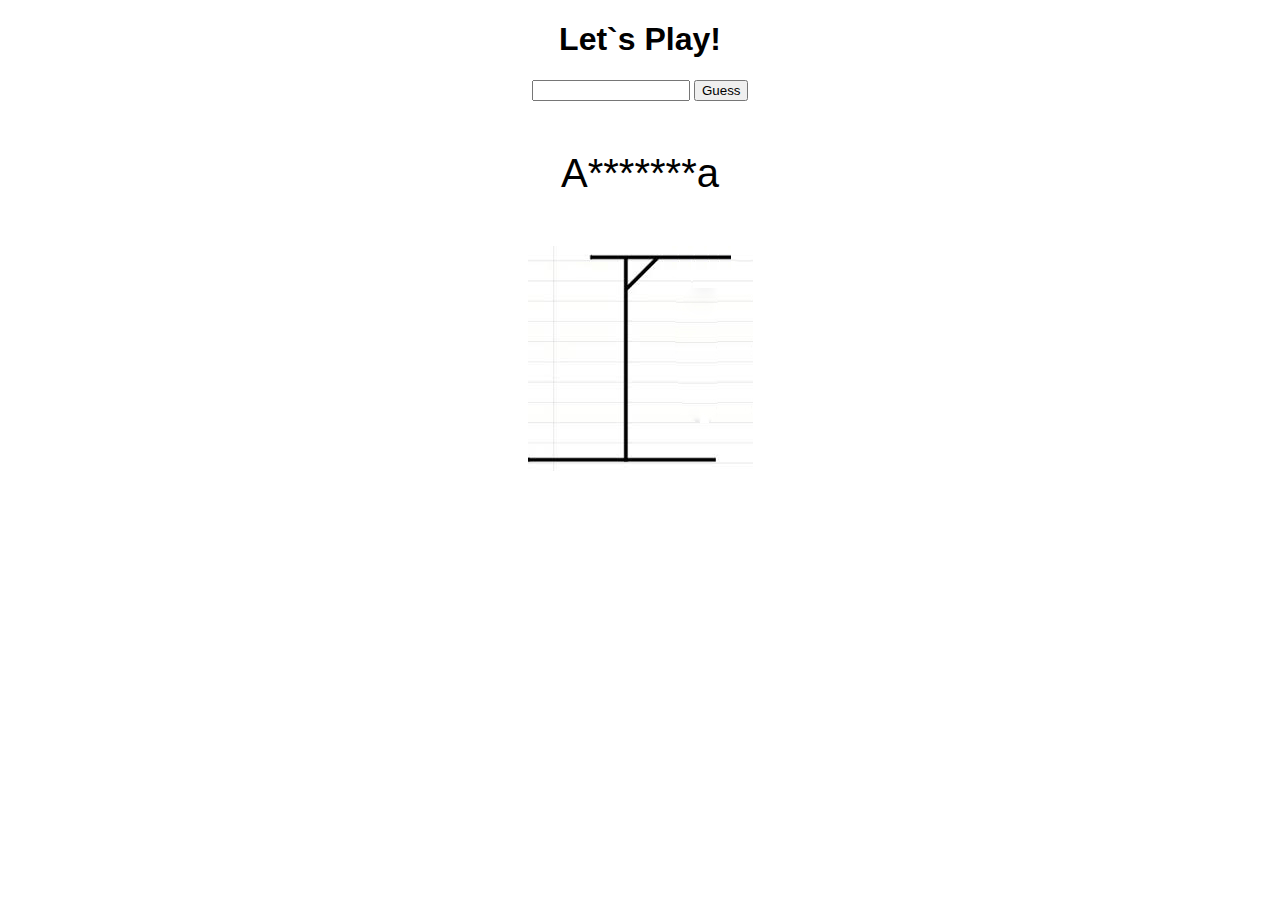
<file: Besenica/index.html>
<!DOCTYPE html>
<html>
    <head>
        <title>Besenica</title>
        <meta charset="UTF-8">
        <meta name="viewport" content="width=device-width, initial-scale=1.0">
        <link rel='stylesheet' type='text/css' href='include/style.css'/>
        <script type='text/javascript' src='include/jquery-2.0.3.js'></script>
        <script type='text/javascript' src='include/main.js'></script>
    </head>
    <body>
        <div id="container">
            <h1>Let`s Play!</h1>
            <input id="letter" type="text" />
            <input id="button" type="button" value="Guess" />
            <div id="word-container">
                
            </div>
            <div id="img-container">
                <img src="images/1.jpg" alt="" />
            </div>
        </div>

    </body>
</html>
</file>
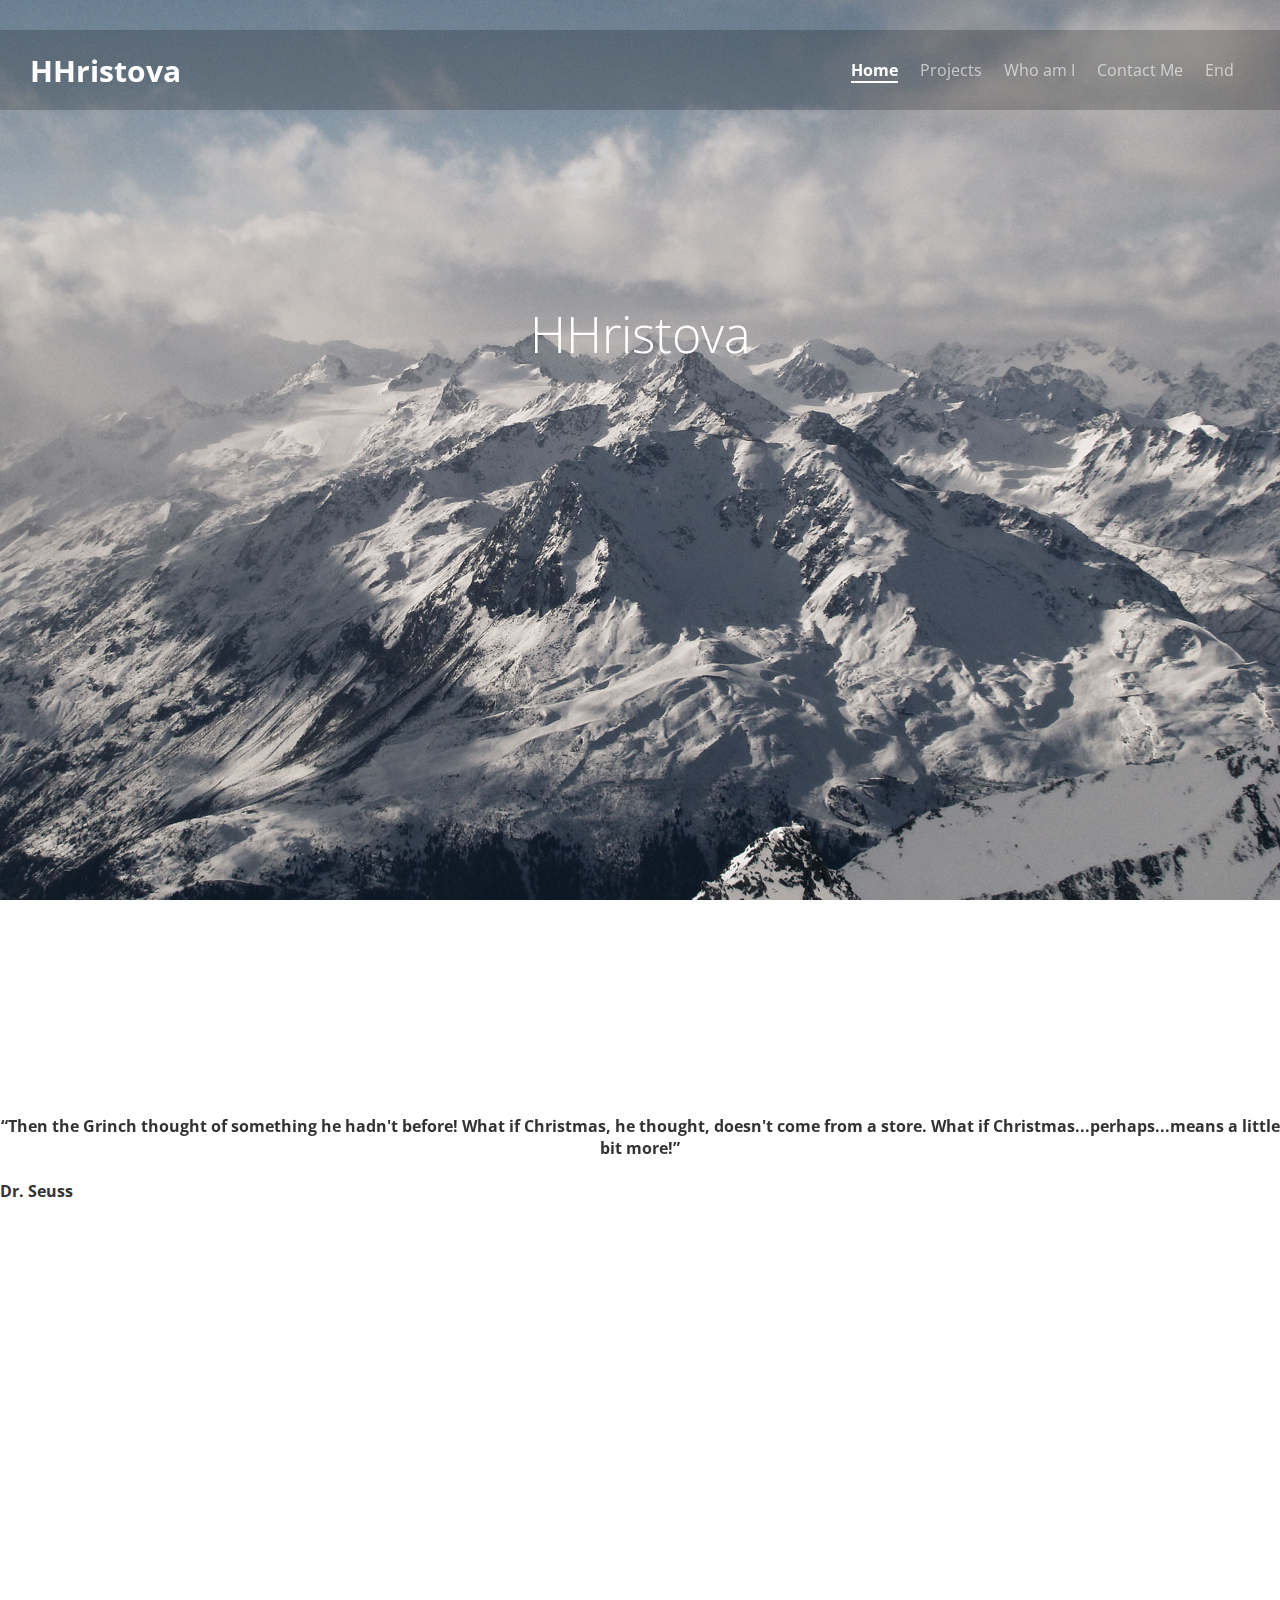
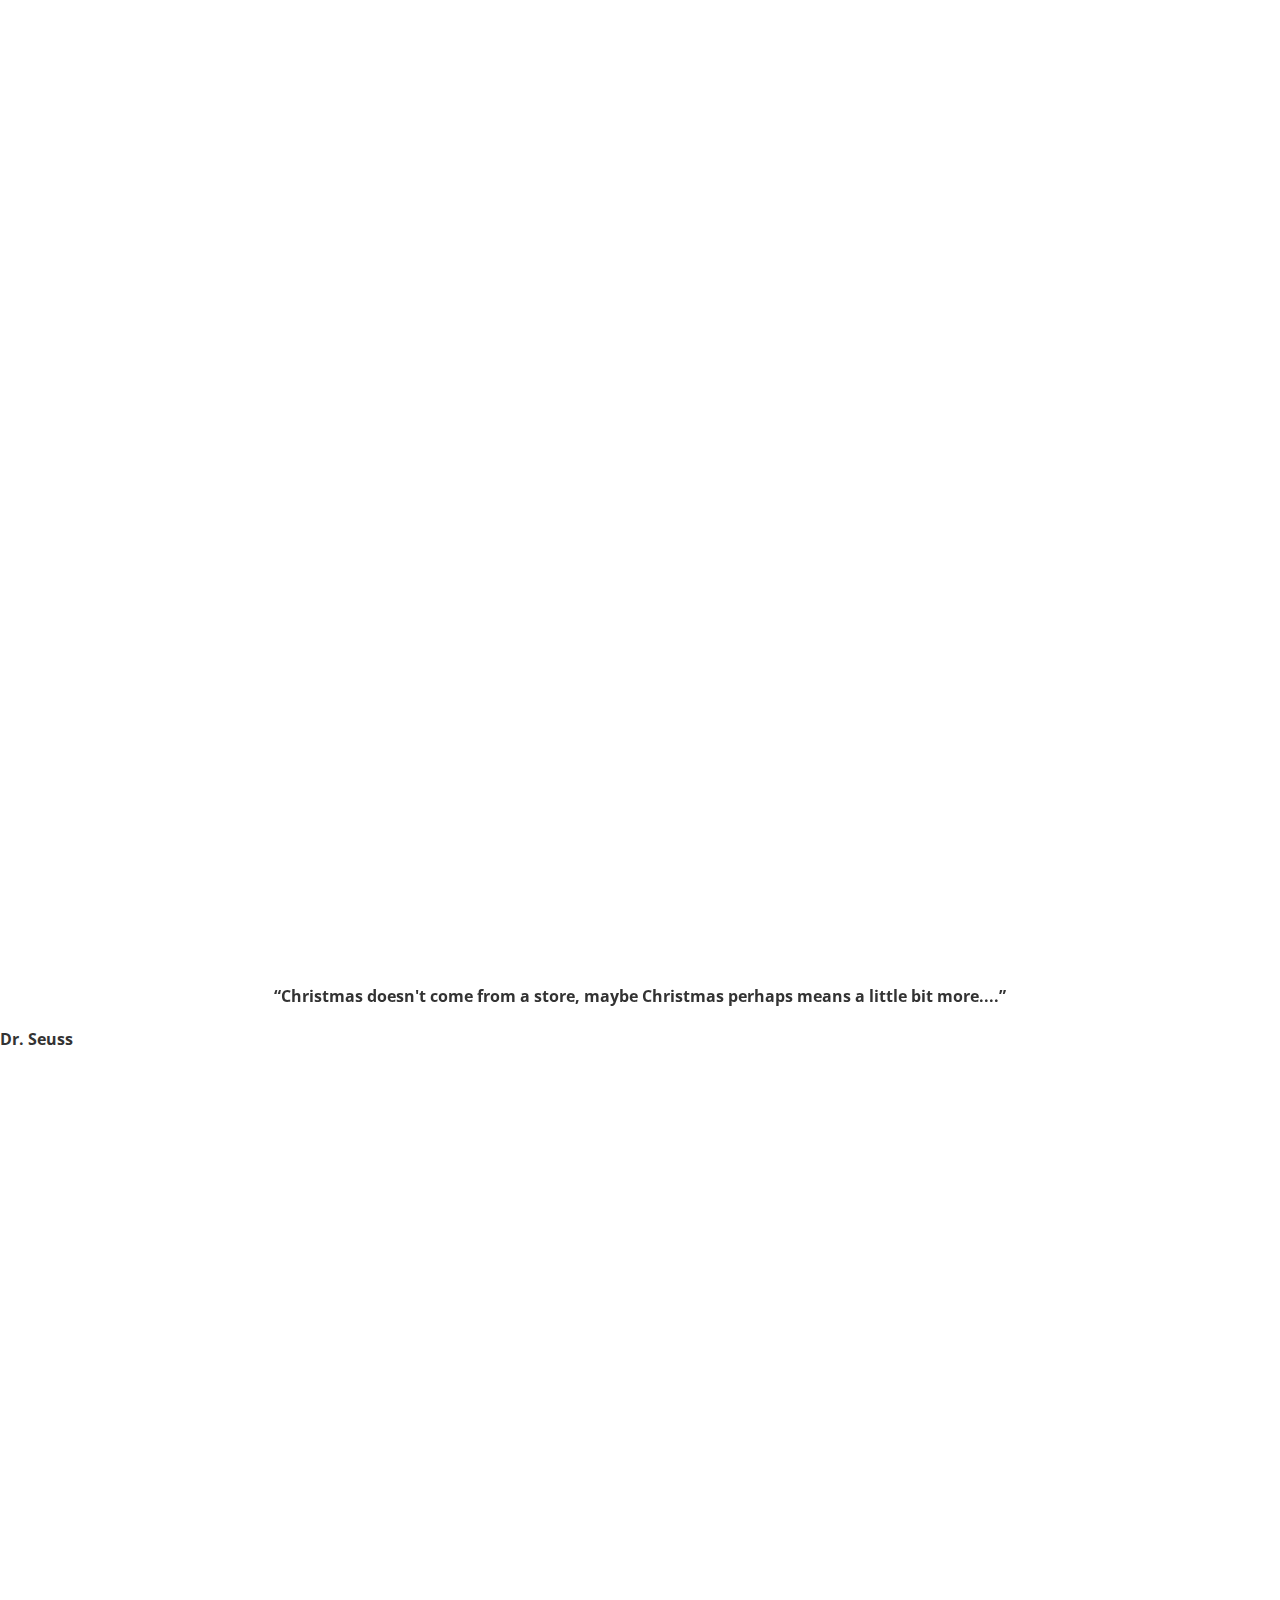
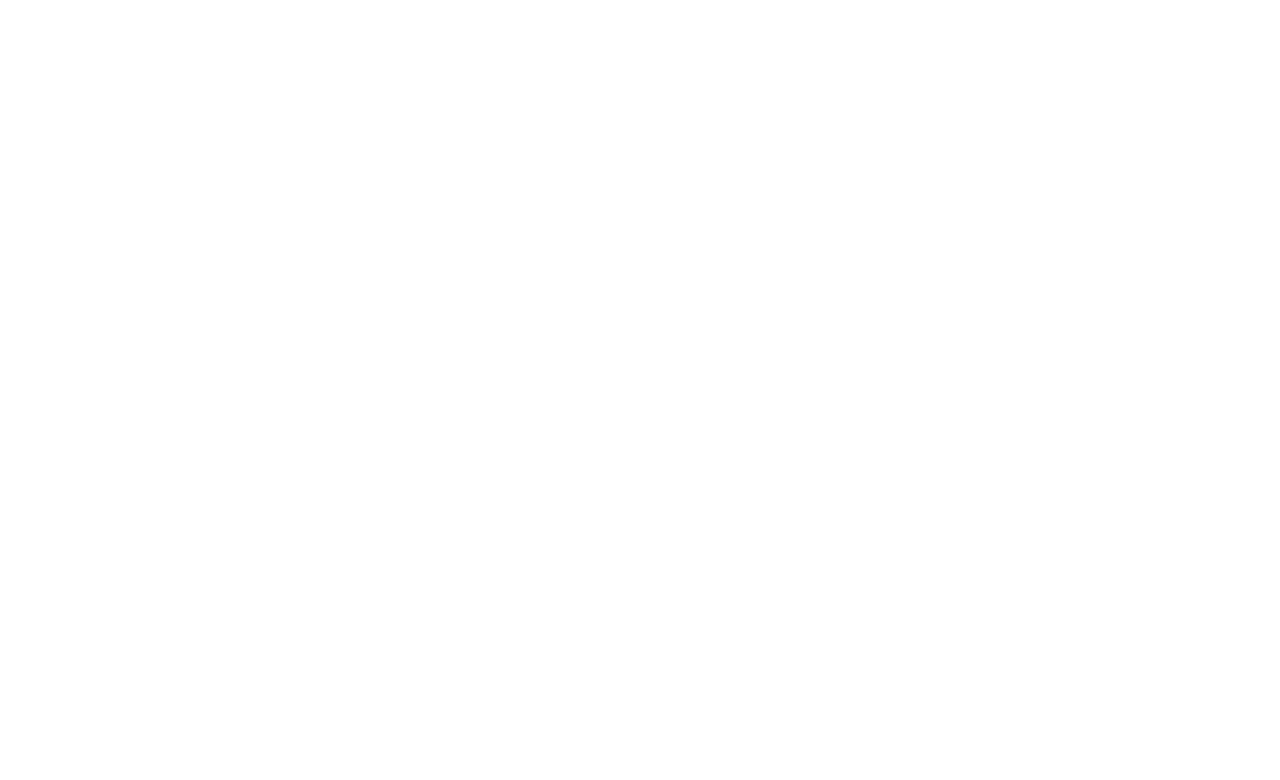
<file: Parallax Effect/index.html>
<!DOCTYPE html>
<html>
    <head>
        <title>TODO supply a title</title>
        <meta charset="UTF-8">
        <meta name="viewport" content="width=device-width, initial-scale=1.0">
        <link href='http://fonts.googleapis.com/css?family=Open+Sans:400,300,600,700,800' rel='stylesheet' type='text/css'>
        <link rel='stylesheet' type='text/css' href='include/style.css'/>
        <script type='text/javascript' src='include/jquery-2.0.3.js'></script>
        <script type='text/javascript' src='include/main.js'></script>
    </head>
    <body>
        <header id="header">
            <div>
                <div id='logo'>
                    <a href='#'>HHristova</a>
                </div>
                <nav id='nav'>
                    <ul>
                        <li>
                            <a class="active" href="#home" title="Next Section" >Home</a>
                        </li>
                        <li>
                            <a href="#projects" title="Next Section" >Projects</a>
                        </li>
                        <li>
                            <a href="#whoami" title="Next Section" >Who am I</a>
                        </li>
                        <li>
                            <a href="#contact" title="Next Section" >Contact Me</a>
                        </li>
                        <li>
                            <a href="#end" title="Next Section" >End</a>
                        </li>
                    </ul>
                </nav>
            </div>
        </header>
        <div id="content-wrapper">
            <div id="home">
                HHristova
            </div>

            <div id="projects">
                <div>
                    <div>
                        <h3>“Then the Grinch thought of something he hadn't before! What if Christmas, he thought, doesn't come from a store. What if Christmas...perhaps...means a little bit more!”</h3>
                        <h4>Dr. Seuss </h4>
                    </div>
                </div>
            </div>

            <div id="whoami">
                <div>
                    <div>
                        <h3>“I truly believe that if we keep telling the Christmas story, singing the Christmas songs, and living the Christmas spirit, we can bring joy and happiness and peace to this world.”  </h3>
                        <h4>Norman Vincent Peale </h4>
                    </div>
                </div>
            </div>

            <div id="contact">
                <div>
                    <div>
                        <h3>“Christmas doesn't come from a store, maybe Christmas perhaps means a little bit more....” </h3>
                        <h4>Dr. Seuss </h4>
                    </div>
                </div>
            </div>

            <div id="end">
                <div>
                    <div>
                        <h3>“My idea of Christmas, whether old-fashioned or modern, is very simple: loving others. Come to think of it, why do we have to wait for Christmas to do that?” </h3>
                        <h4>Bob Hope </h4>
                    </div>
                </div>
            </div>
        </div>
    </body>
</html>
</file>
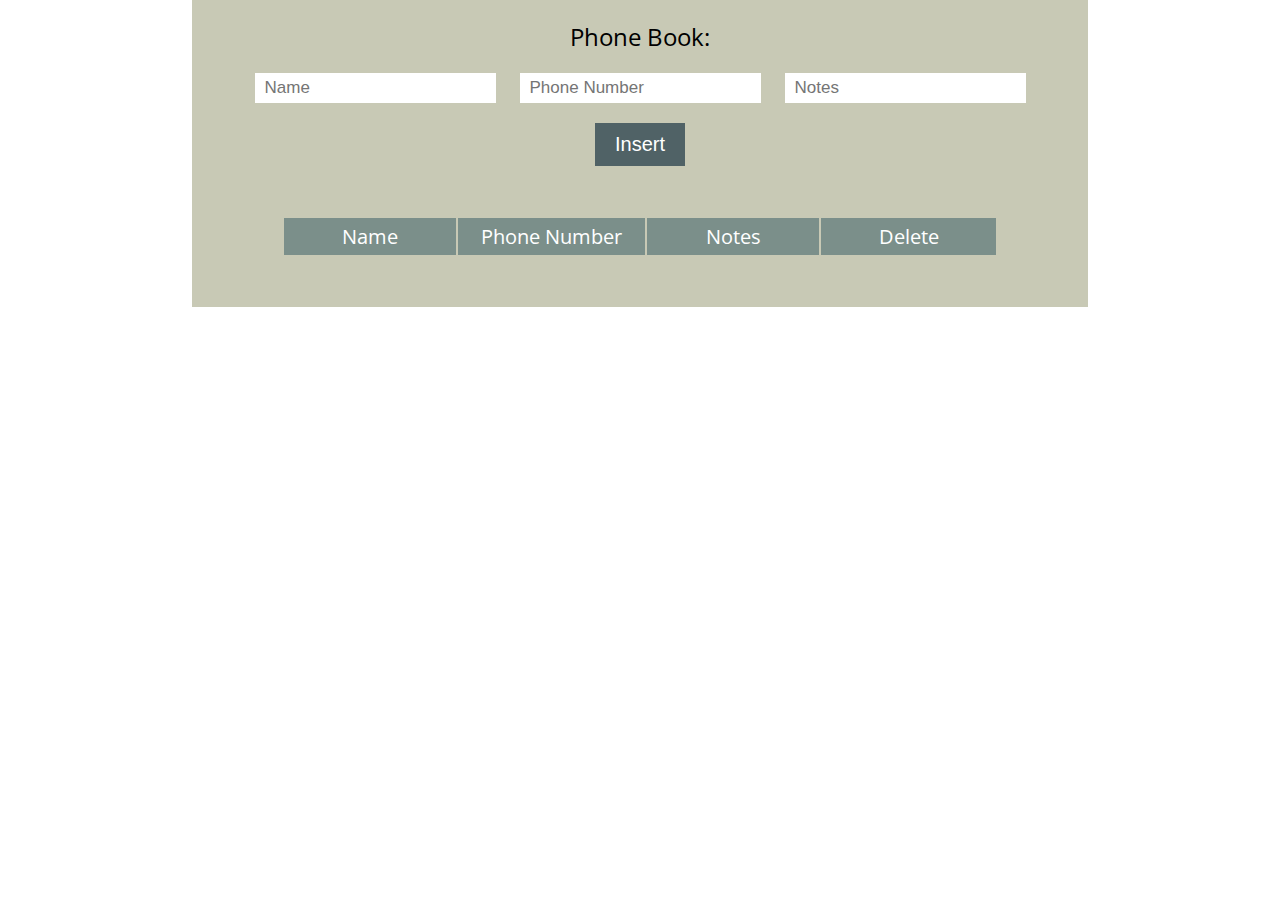
<file: Phonebook/index.html>
<!DOCTYPE html>
<html>
    <head>
        <title>PhoneBook</title>
        <meta charset="UTF-8">
        <meta name="viewport" content="width=device-width, initial-scale=1.0">
        <link href='http://fonts.googleapis.com/css?family=Open+Sans:700,300,600,400' rel='stylesheet' type='text/css'>
        <link rel="stylesheet" href="include/style.css"/>
        <script type="text/javascript" src="include/jquery-2.0.3.js"></script>
    </head>
    <body>
        <div id="container">
            <h2>Phone Book:</h2>
            <div id="input-wrapper">
                <input id="name" type="text" placeholder="Name"/>
                <input id="number" type="text" placeholder="Phone Number"/>
                <input id="note" type="text" placeholder="Notes"/><br/>
                <input id="btn" type="button" value="Insert"/>
            </div>
            <div id="table-wrapper">
                <table>
                    <thead>
                        <tr>
                            <td>
                                Name
                            </td>
                            <td>
                                Phone Number
                            </td>
                            <td>
                                Notes
                            </td>
                            <td>
                                Delete
                            </td>
                        </tr>
                    </thead>
                    <tbody>
                    </tbody>
                </table>
            </div>
        </div>
        <script type="text/javascript" src="include/main.js"></script>
    </body>   
</html>
</file>
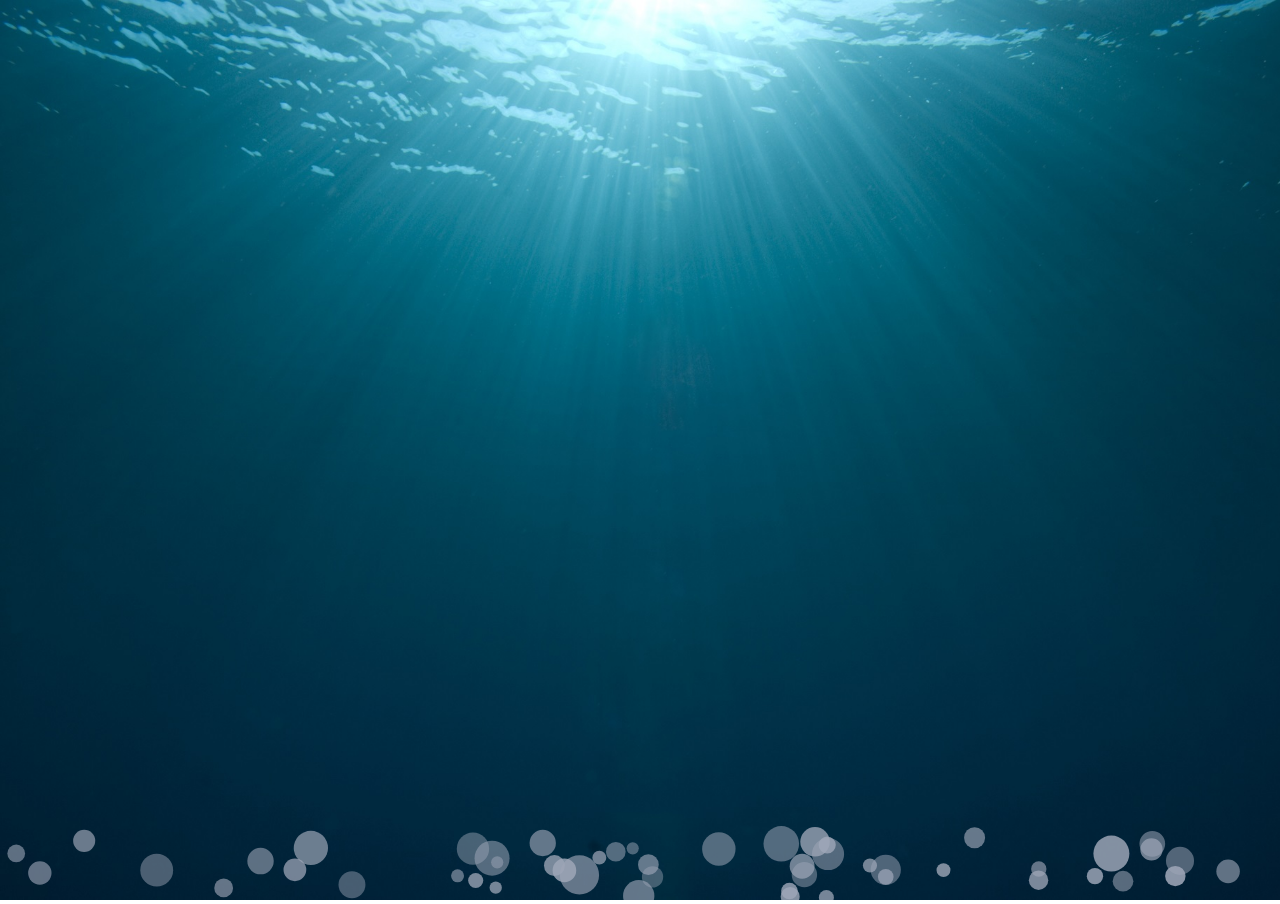
<file: UnderwaterEffect-Canvas/index.html>
<!DOCTYPE html>
<html>
    <head>
        <title>TODO supply a title</title>
        <meta charset="UTF-8">
        <meta name="viewport" content="width=device-width, initial-scale=1.0">
        <link rel="stylesheet" type="text/css" href="include/style.css"/>
    </head>
    <body>

        <canvas id="main-canvas" class="center" width="1000" height="540">
            Your browser does not support HTML5 Canvas.
        </canvas>
        
        <script type="text/javascript" src="include/jquery-2.0.3.js"></script>
        <script type="text/javascript" src="include/bubble.js"></script>
        <script type="text/javascript" src="include/main.js"></script>
    </body>
</html>
</file>
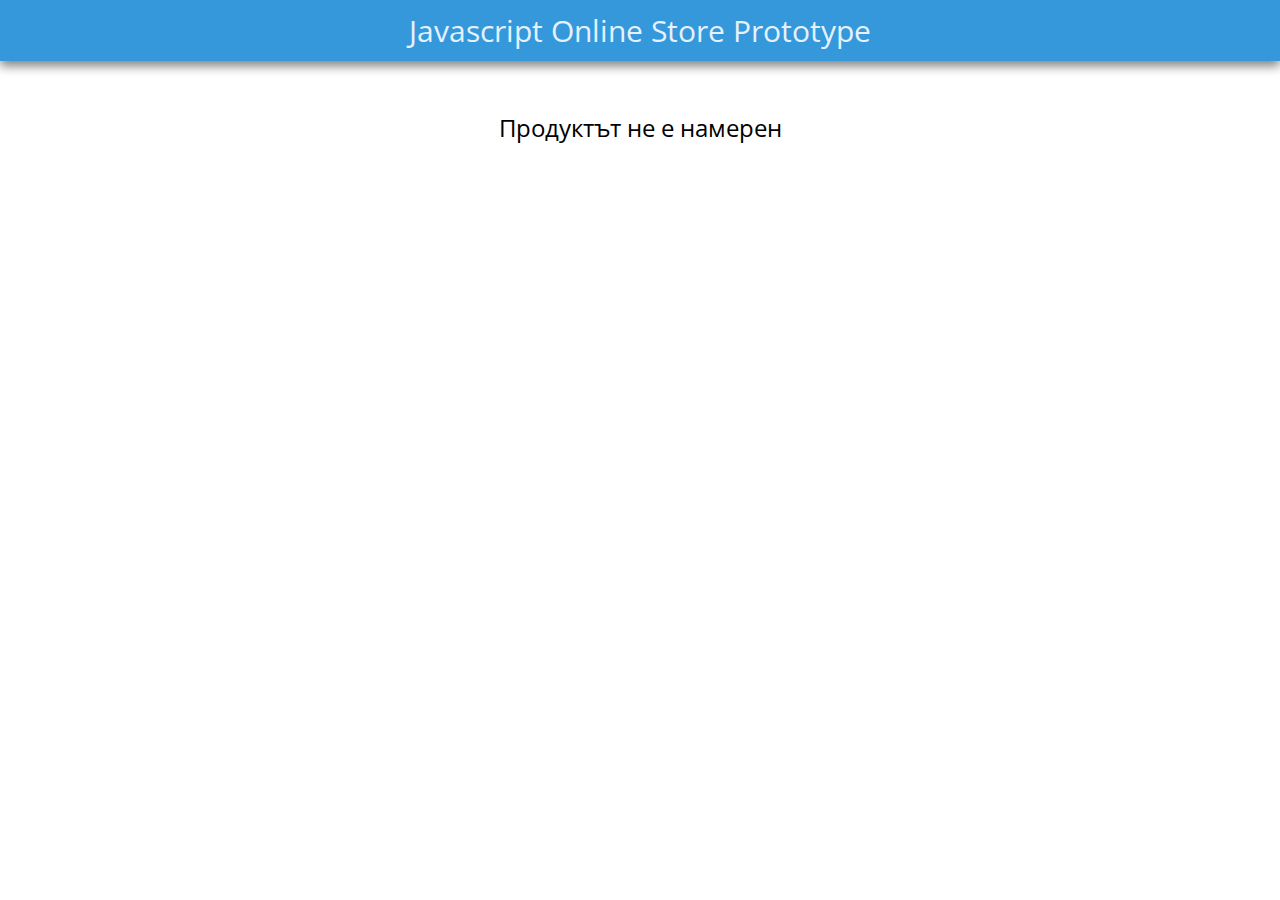
<file: Online Store/product.html>
<!DOCTYPE html>
<html>
    <head>
        <title>Product Page</title>
        <meta charset="UTF-8">
        <meta name="viewport" content="width=device-width, initial-scale=1.0">
        <script type="text/javascript" src="include/jquery-2.0.3.js"></script>
        <script type="text/javascript" src="include/product.js"></script>
        <link href='http://fonts.googleapis.com/css?family=Open+Sans:700,300,600,400' rel='stylesheet' type='text/css'>
        <link rel="stylesheet" type="text/css" href="include/style.css"/>
    </head> 
    <body>
        <header>Javascript Online Store Prototype</header>
        <div id="container">
            <div class="single-product-wrapper">
                
            </div>
            <div id="button-wrapper">
                <a href="index.html"><input type="button" value="< Go Back"/></a>
            </div>
        </div>
    </body>
</html>
</file>
<file: Besenica/include/style.css>
#container {
    width: 1000px;
    margin: auto;
    position: relative;
    text-align: center;
    font-family: Verdana, sans-serif;
}

#letter {
    width: 150px;
}

#letter, #button {
    outline: none;
}

#word-container {
    font-size: 40px;
}

#word-container, #img-container {
    margin-top: 50px;
}

#img-container {
    font-size: 45px;
}
</file>
<file: Parallax Effect/include/style.css>
body {
    margin: 0;
    padding: 0;
    width: 100%;
    font-family: 'Open Sans', sans-serif;
}

h1 {
    font-size: 55px;
    text-align: center;
    color: #fff;
    margin: 0;
    padding: 0;
}

h2 {
    font-size: 40px;
    text-align: center;
    color: #fff;
    margin: 0;
    padding: 0;
}

h3 {
    font-size: 16px;
    text-align: center;
    margin: 5px 0;
    padding: 0;
    z-index: 1;
    position: relative;
}

.center { 
    margin: 0 auto; 
}

.content { 
    margin: 0 auto; 
    width: 960px; 
}

.clear { 
    clear: both; 
}

#header {
    width: 100%;
    background: rgba(0, 0, 0, .2);
    height: 80px;
    position: fixed;
    margin-top: 30px;
}

#logo a { 
    color: #fff; 
    text-decoration: none; 
    float: left; 
    font-size: 30px; 
    margin-top: 20px;
    margin-left: 30px;
    font-weight: bold; 
}

#nav { 
    width: 480px; 
    float: right; 
    margin-top: 20px;
}

#nav ul {
    list-style: none;
    display: inline-block;
    margin: 0 auto;
}

#nav li {
    margin-top: 9px;
    float: left;
    padding: 0 11px;
    text-align: center;
}

.active {
    font-weight: bold;
    border-bottom: 1px solid #fff;
}

#nav li a { 
    color: #fff; 
    opacity:0.6; 
    font-size: 16px; 
    text-decoration: none; 
}

#nav li a.active { 
    color: #fff; 
    opacity:1; 
    border-bottom: 2px solid #fff; 
}

#nav li a:hover {
    color: #fff; 
    opacity:1;  
    text-align: center;
}

.quotes {
    font-size: 30px;
    text-align: left;
    margin: 50px auto;
}

.author_name_white { 
    margin: 70px 0 0 75px; 
    color: #fff; 
    font-size: 20px; 
}

.author_name_gray { 
    margin: 70px 0 0 75px; 
    color: #94a4a4; 
    font-size: 20px; 
}

.quotes_container { 
    width: 800px; 
    margin: 0 auto; 
}

#slide1, #slide2 { 
    width: 100%; 
}

#home {
    background: url('../img/img1.jpg') 100% 0 no-repeat fixed;
    color: #FFF;
    height: 350px;
    margin: 0;
    padding: 300px 0 260px 0;
    background-size: cover;
    text-align: center;
    font-size: 50px;
    font-weight: lighter;
}

#projects {
    background-color: #fff;
    color: #333333;
    height: 300px;
    margin: 0 auto;
    overflow: hidden;
    padding: 200px 0;
}

#whoami {
    background: url(../img/img2.jpg) 50% 0 no-repeat fixed;
    color: #fff;
    height: 600px;
    padding: 170px 0 0 0;
    background-size: cover;
}

#contact {
    background-color: #fff;
    color: #333333;
    height: 300px;
    margin: 0 auto;
    overflow: hidden;
    padding: 200px 0;
}

#end {
    background: url(../img/img3.jpg) 50% 0 no-repeat fixed;
    color: #fff;
    height: 600px;
    padding: 300px 0 0 0;
    background-size: cover;
}
</file>
<file: Phonebook/include/style.css>
*{
    margin: 0;
    padding: 0;
}
body{
    font-family: 'Open Sans', sans-serif;
}
#container{
    width: 70%;
    margin: 0 auto;
    background: #C8C9B5;
    padding-bottom: 50px;
}
h2{
    text-align: center;
    padding: 20px 0;
    font-weight: normal;
}
#input-wrapper{
    width: 100%;
    margin: 0 auto;
    text-align: center;
}
#input-wrapper input[type="text"]{
    margin: 0 10px;
    font-size: 17px;
    padding: 5px 10px;
    border: none;
}
#btn{
    margin-top: 20px;
    font-size: 20px;
    padding: 10px 20px;
    border: none;
    background: #506266;
    color: #fff;
    cursor: pointer;
}
#table-wrapper{
    width: 80%;
    margin: 0 auto;
    margin-top: 50px;
    text-align: center;
}
table{
    margin: auto;
}
thead{
    background: #7B8F8A;
    color: #fff;
    font-size: 20px;
}
tbody{
    background: #999999;
    color: #fff;
}
thead td, tbody td{
    padding: 5px 20px;
    width: 300px;
}
img{
    width: 25%;
    cursor: pointer;
}
</file>
<file: UnderwaterEffect-Canvas/include/style.css>
*{
    padding: 0;
    margin: 0;
}
#main-canvas{
    background-image: url(../img/underwater.jpg);
    background-size: cover;
    width: 100%;
}
</file>
<file: Online Store/include/style.css>
*{
    margin: 0;
    padding: 0;
}
body{
    margin: auto 0;
    font-family: 'Open Sans', sans-serif;
}
header{
    width: 100%;
    text-align: center;
    font-size: 30px;
    color: #E4F1FE;
    background: #3498db;
    padding: 10px 0;
    box-shadow: 0px 5px 10px gray;
}
#container{
    margin: 0 auto;
    width: 1000px;
    height: auto;
    margin-top: 50px;
}
a{
    color: #000;
}
.product-wrapper{
    display: inline-block;
    width: 300px;
    height: auto;
    margin: 0 9px;
    padding: 5px;
    font-size: 14px;
    text-align: center;
}
#nothing-found{
    text-align: center;
    font-size: 24px;
}
.product-wrapper img{
    width: 70%;
    padding: 10px;
}
hr{
    width: 50%;
    text-align: center;
    margin: auto;
}
.title{
    font-weight: bold;
}
.price{
    color: #E74C3C;
}
.single-product-wrapper{
    text-align: center;
    display: none;
    min-height: 400px;
}
.single-image, .right-side-content{
    display: inline-block;
    vertical-align: top;
}
.single-image img{
    max-height: 300px;
    max-width: 300px;
}
.right-side-content{
    text-align: left;
    min-width: 430px;
}
.single-title, .single-description, .single-brand, .single-colors, .single-size, .single-price{
    display: block;
    margin: 0 20px;
}
.single-title{
    font-size: 25px;
}
.single-description, .single-brand{
    font-size: 18px;
}
.single-brand{
    margin-top: 10px;
}
.single-brand span{
    font-weight: bold;
}
.single-colors{
    margin-top: 10px;
}
.single-colors div{
    width: 30px;
    height: 30px;
    display: inline-block;
    margin-right: 10px;
    cursor: pointer;
}
.selectedColor{
    border: 5px solid gray;
    box-sizing:border-box;
    -moz-box-sizing:border-box;
    -webkit-box-sizing:border-box;
}
.single-size{
    margin-top: 10px;
}
.single-size select{
    font-size: 15px;
}
.single-price{
    font-size: 25px;
    color: #E74C3C;
    font-weight: bold;
    text-align: right;
}
.buy-btn{
    float: right;
    margin-top: 10px;
    font-size: 20px;
    padding: 10px 30px;
    border: none;
    background: #26A65B;
    color: #fff;
    cursor: pointer;
    width: 200px;
}
#button-wrapper{
    width: 100%;
    text-align: center;
}
#button-wrapper input{
    background: #E47C5D;
    color: #fff;
    padding: 10px 20px;
    border: none;
    font-size: 16px;
    font-weight: bold;
    font-family: 'Open Sans', sans-serif;
    cursor: pointer;
}
</file>
